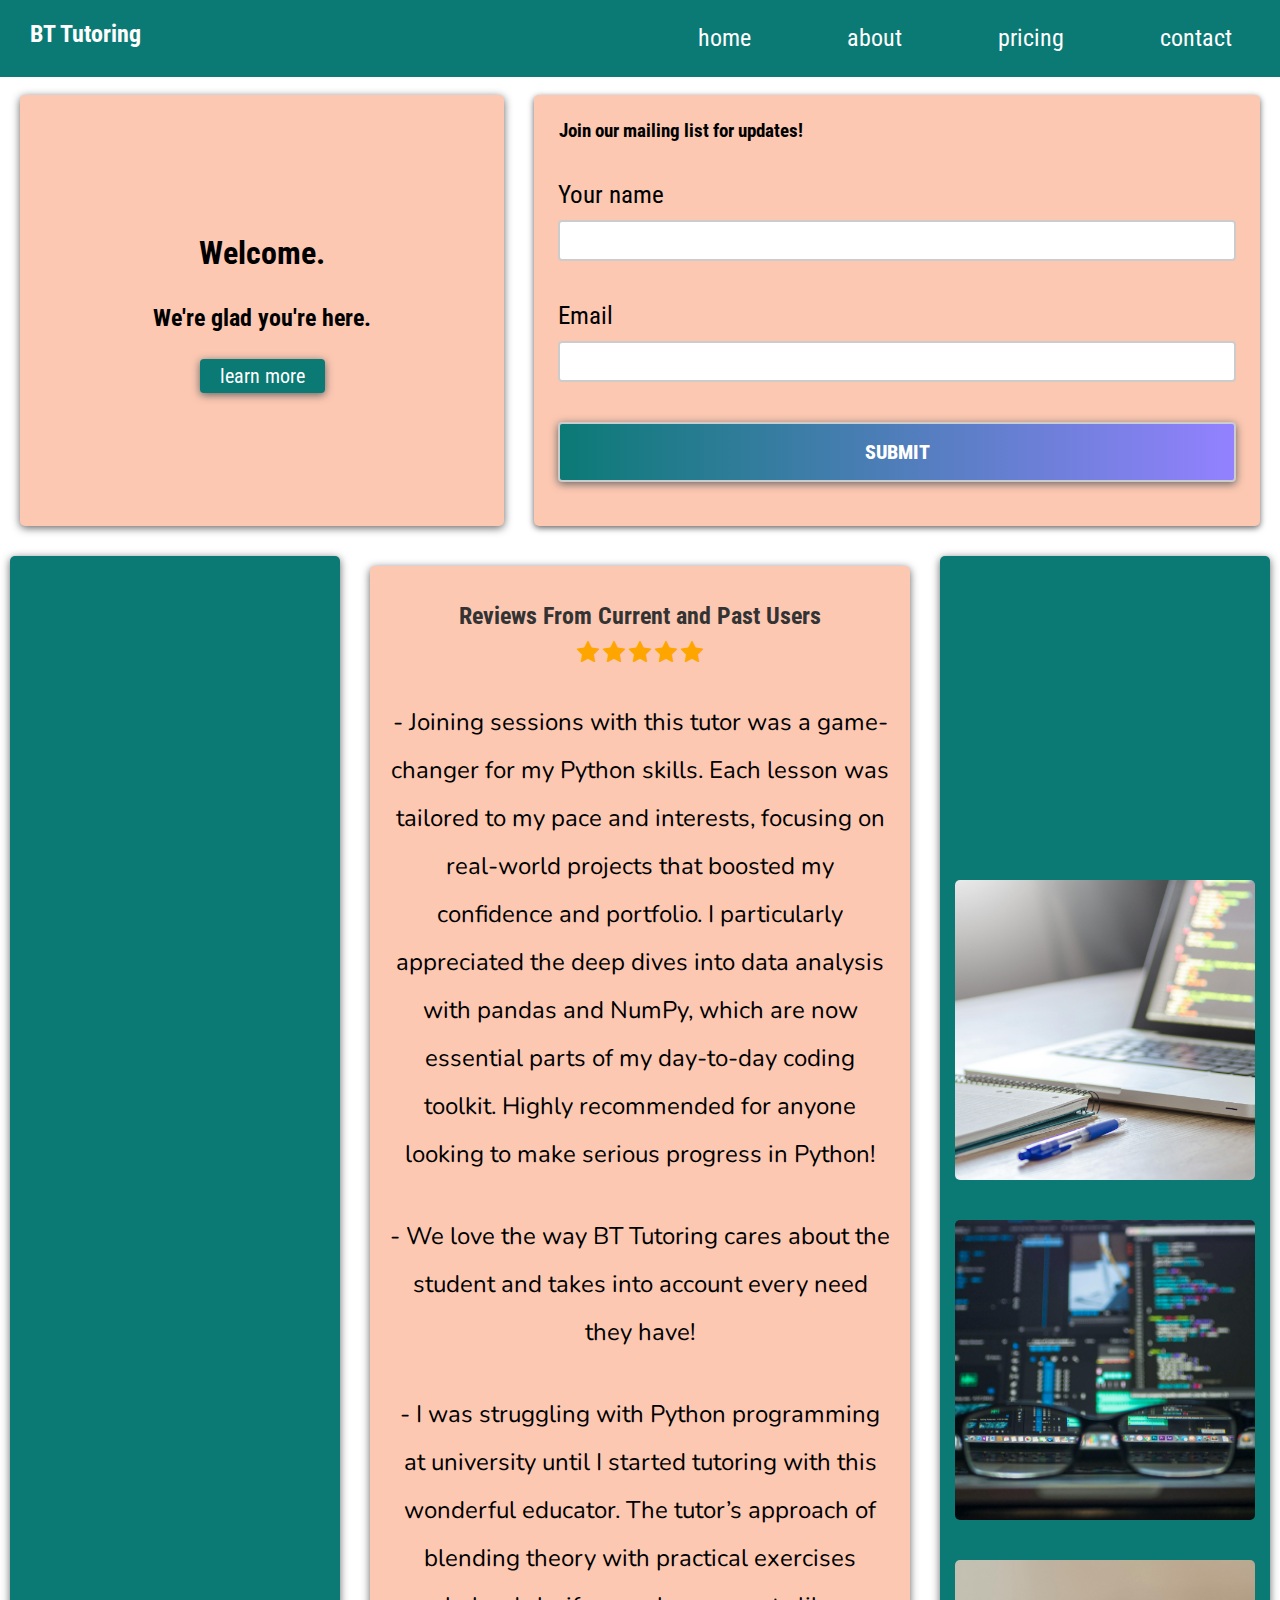
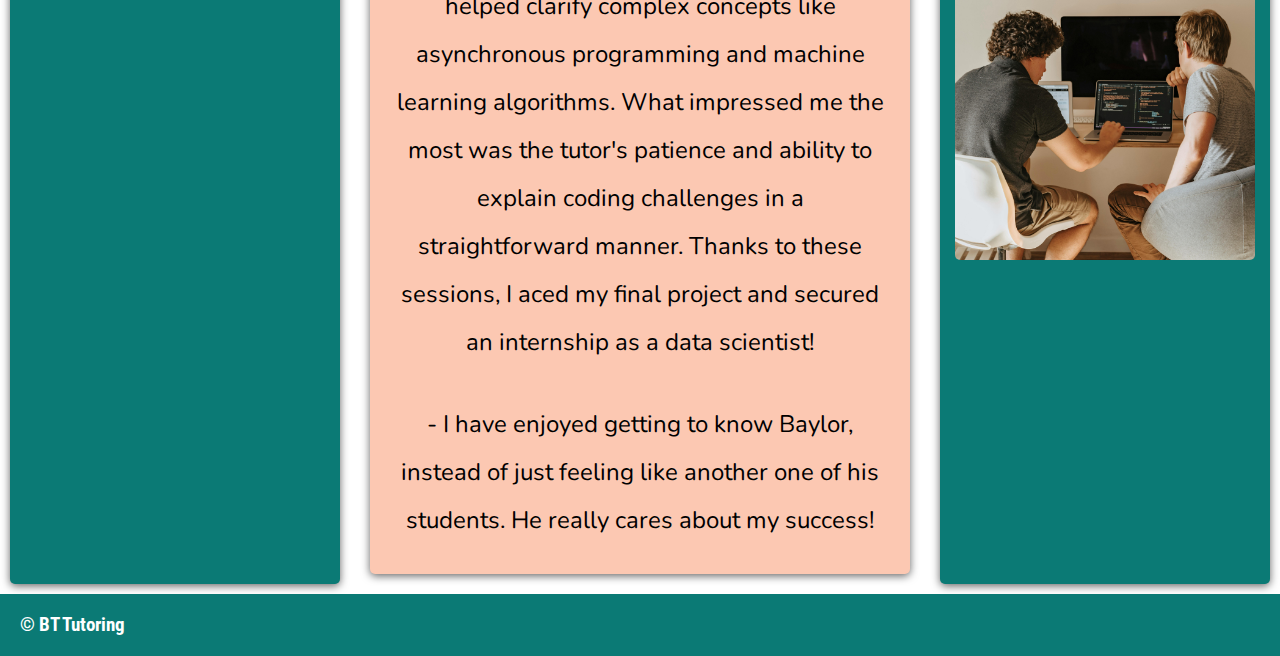
<file: index.html>
<!DOCTYPE html>
<html lang="en">
  <head>
    <meta charset="utf-8">
    <title>Assignment 4</title>
    <meta name="author" content="Adtile">
    <meta name="viewport" content="width=device-width,initial-scale=1">
    <link rel="stylesheet" href="https://cdnjs.cloudflare.com/ajax/libs/font-awesome/4.7.0/css/font-awesome.min.css">
    <link rel="stylesheet" href="css/styles.css">
    <link rel="stylesheet" href="css/nav-styles.css">
    <script src="js/responsive-nav.js"></script>
  </head>

  <body>
    <header>
      <a href="Services-and-prices.html" class="top" data-scroll>BT Tutoring</a> 
      <nav class="nav-collapse">
        <ul>
          <li class="menu-item"><a href="index.html">home</a></li>
          <li class="menu-item"><a href="about.html">about</a></li>
          <li class="menu-item"><a href="Services-and-prices.html">pricing</a></li>
          <li class="menu-item"><a href="contact.html">contact</a></li>
        </ul>
      </nav>
    </header>
      <main>
        <div class="info">
          <div class="text">
          <h1>Welcome.</h1>
          <h2>We're glad you're here.</h2>
            <div class="learn"><a href="Services-and-prices.html">learn more</a></div>
          </div>
          </div>
        <div class="forms">
          <div class="forms1">
            <h3>Join our mailing list for updates!</h3>
            <form action="put" method="GET">
              <div class="form-item">
                <p>
                  <label for="name">Your name</label>
                  <input type="text" name="name" id="name">
                </p>
              </div>
              <div class="form-item">
                <p>
                  <label for="email">Email</label>
                  <input type="email" name="email" id="email">
                </p>
              </div>
              <div class="form-item">
                <p>
                  <button type="submit">Submit</button>
                </p>
              </div>
            </form>
          </div>
        </div>
      </main>
      <div class="second">
        <div class="secondary">
          <div class="zooming-image img1" role="img" aria-label="man working with three computers"></div>
          <div class="zooming-image img2" role="img" aria-label="typing code on computer screen"></div>
          <div class="zooming-image img3" role="img" aria-label="man pointing at sticky note that says code"></div>
        </div>
        <div class="reviews-section">
          <h2>Reviews From Current and Past Users</h2>
          <div class="stars-container">
            <span class="fa fa-star checked"></span>
            <span class="fa fa-star checked"></span>
            <span class="fa fa-star checked"></span>
            <span class="fa fa-star checked"></span>
            <span class="fa fa-star checked"></span>
          </div>
          <p class="review-text">
            - Joining sessions with this tutor was a game-changer for my Python skills. Each lesson was tailored to my pace and interests, focusing on real-world projects that boosted my confidence and portfolio. I particularly appreciated the deep dives into data analysis with pandas and NumPy, which are now essential parts of my day-to-day coding toolkit. Highly recommended for anyone looking to make serious progress in Python!
          </p>
          <p class="review-text">
            - We love the way BT Tutoring cares about the student and takes into account every need they have!
          </p>
          <p class="review-text">
            - I was struggling with Python programming at university until I started tutoring with this wonderful educator. The tutor’s approach of blending theory with practical exercises helped clarify complex concepts like asynchronous programming and machine learning algorithms. What impressed me the most was the tutor's patience and ability to explain coding challenges in a straightforward manner. Thanks to these sessions, I aced my final project and secured an internship as a data scientist!
          </p>
          <p class="review-text">
            - I have enjoyed getting to know Baylor, instead of just feeling like another one of his students. He really cares about my success!
          </p>
        </div>
        <div class="secondary">
          <div class="zooming-image img4" role="img" aria-label="computer opened to a coding interface with a pen and notebook"></div>
          <div class="zooming-image img5" role="img" aria-label="code with glasses in front of it"></div>
          <div class="zooming-image img6" role="img" aria-label="one person teaching another how to code"></div>
        </div>
      </div>
        
        
        <div class="footer">
          <h3>&copy; BT Tutoring</h3>
        </div>
    <script src="js/fastclick.js"></script>
    <script src="js/scroll.js"></script>
    <script src="js/fixed-responsive-nav.js"></script>
  </body>
</html>
</file>
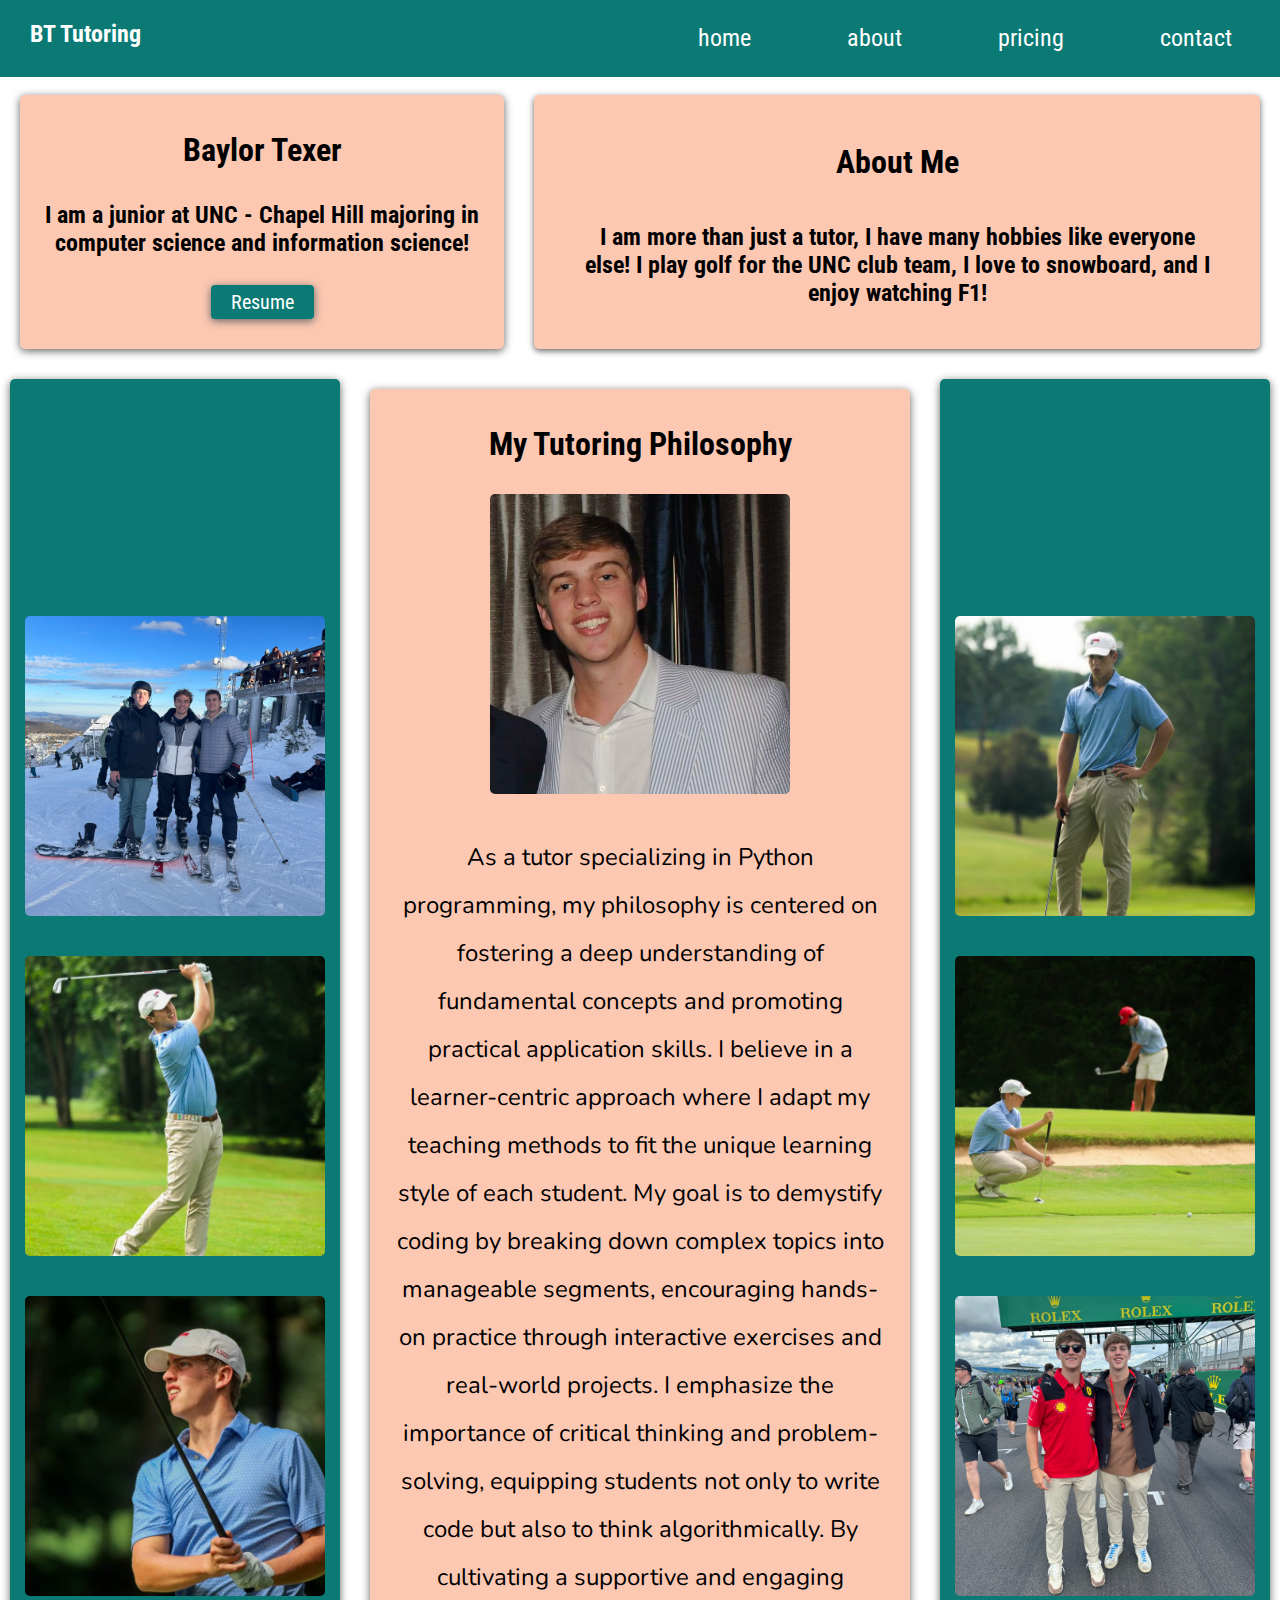
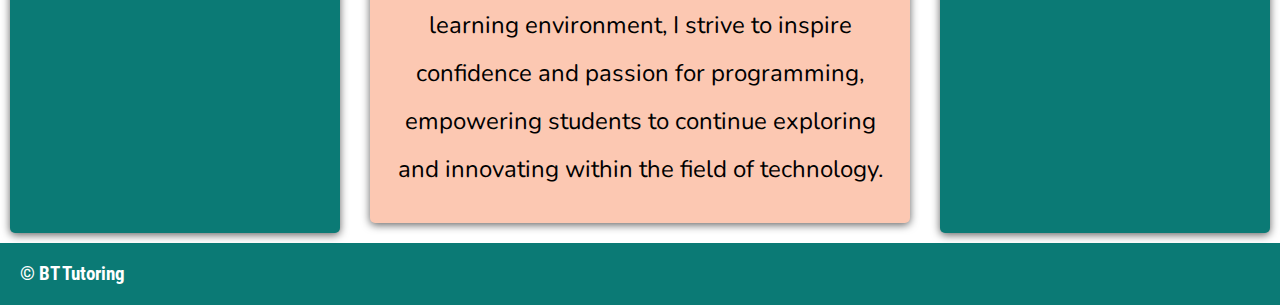
<file: about.html>
<!DOCTYPE html>
<html lang="en">
  <head>
    <meta charset="utf-8">
    <title>Assignment 4</title>
    <meta name="author" content="Adtile">
    <meta name="viewport" content="width=device-width,initial-scale=1">
    <link rel="stylesheet" href="https://cdnjs.cloudflare.com/ajax/libs/font-awesome/4.7.0/css/font-awesome.min.css">
    <link rel="stylesheet" href="css/styles.css">
    <link rel="stylesheet" href="css/nav-styles.css">
    <script src="js/responsive-nav.js"></script>
  </head>

  <body>
    <header>
      <a href="Services-and-prices.html" class="top" data-scroll>BT Tutoring</a> 
      <nav class="nav-collapse">
        <ul>
          <li class="menu-item"><a href="index.html">home</a></li>
          <li class="menu-item"><a href="about.html">about</a></li>
          <li class="menu-item"><a href="Services-and-prices.html">pricing</a></li>
          <li class="menu-item"><a href="contact.html">contact</a></li>
        </ul>
      </nav>
    </header>
      <main> 
        <div class="info">
          <div class="text">
          <h1>Baylor Texer</h1>
          <h2>I am a junior at UNC - Chapel Hill majoring in computer science and information science!</h2>
            <div class="learn"><a href="Baylor-Texer-Résumé-Final.pdf">Resume</a></div>
          </div>
          </div>
        <div class="forms">
          <div class="forms1">
            <h1>About Me</h1>
            <h2>
              I am more than just a tutor, I have many hobbies like everyone else! I play golf for the UNC club team, I love to snowboard, and I enjoy watching F1!
            </h2>
          </div>
        </div>
      </main>
      <div class="second">
        <div class="secondary">
          <div class="zooming-image img7" role="img" aria-label="baylor snowboarding with two friends"></div>
          <div class="zooming-image img8" role="img" aria-label="baylor playing golf"></div>
          <div class="zooming-image img9" role="img" aria-label="baylor playing golf"></div>
        </div>
        <div class="reviews-section">
          <h1>My Tutoring Philosophy</h1>
          <div class="zooming-image img13" role="img" aria-label="head shot of baylor"></div>
          <p class="review-text">
            As a tutor specializing in Python programming, my philosophy is centered on fostering a deep understanding of fundamental concepts and promoting practical application skills. I believe in a learner-centric approach where I adapt my teaching methods to fit the unique learning style of each student. My goal is to demystify coding by breaking down complex topics into manageable segments, encouraging hands-on practice through interactive exercises and real-world projects. I emphasize the importance of critical thinking and problem-solving, equipping students not only to write code but also to think algorithmically. By cultivating a supportive and engaging learning environment, I strive to inspire confidence and passion for programming, empowering students to continue exploring and innovating within the field of technology.
          </p>
        </div>
        <div class="secondary">
          <div class="zooming-image img10" role="img" aria-label="baylor playing golf"></div>
          <div class="zooming-image img11" role="img" aria-label="baylor playing golf"></div>
          <div class="zooming-image img12" role="img" aria-label="baylor at an F1 race"></div>
        </div>
      </div>
        
        
        <div class="footer">
          <h3>&copy; BT Tutoring</h3>
        </div>
    <script src="js/fastclick.js"></script>
    <script src="js/scroll.js"></script>
    <script src="js/fixed-responsive-nav.js"></script>
  </body>
</html>
</file>
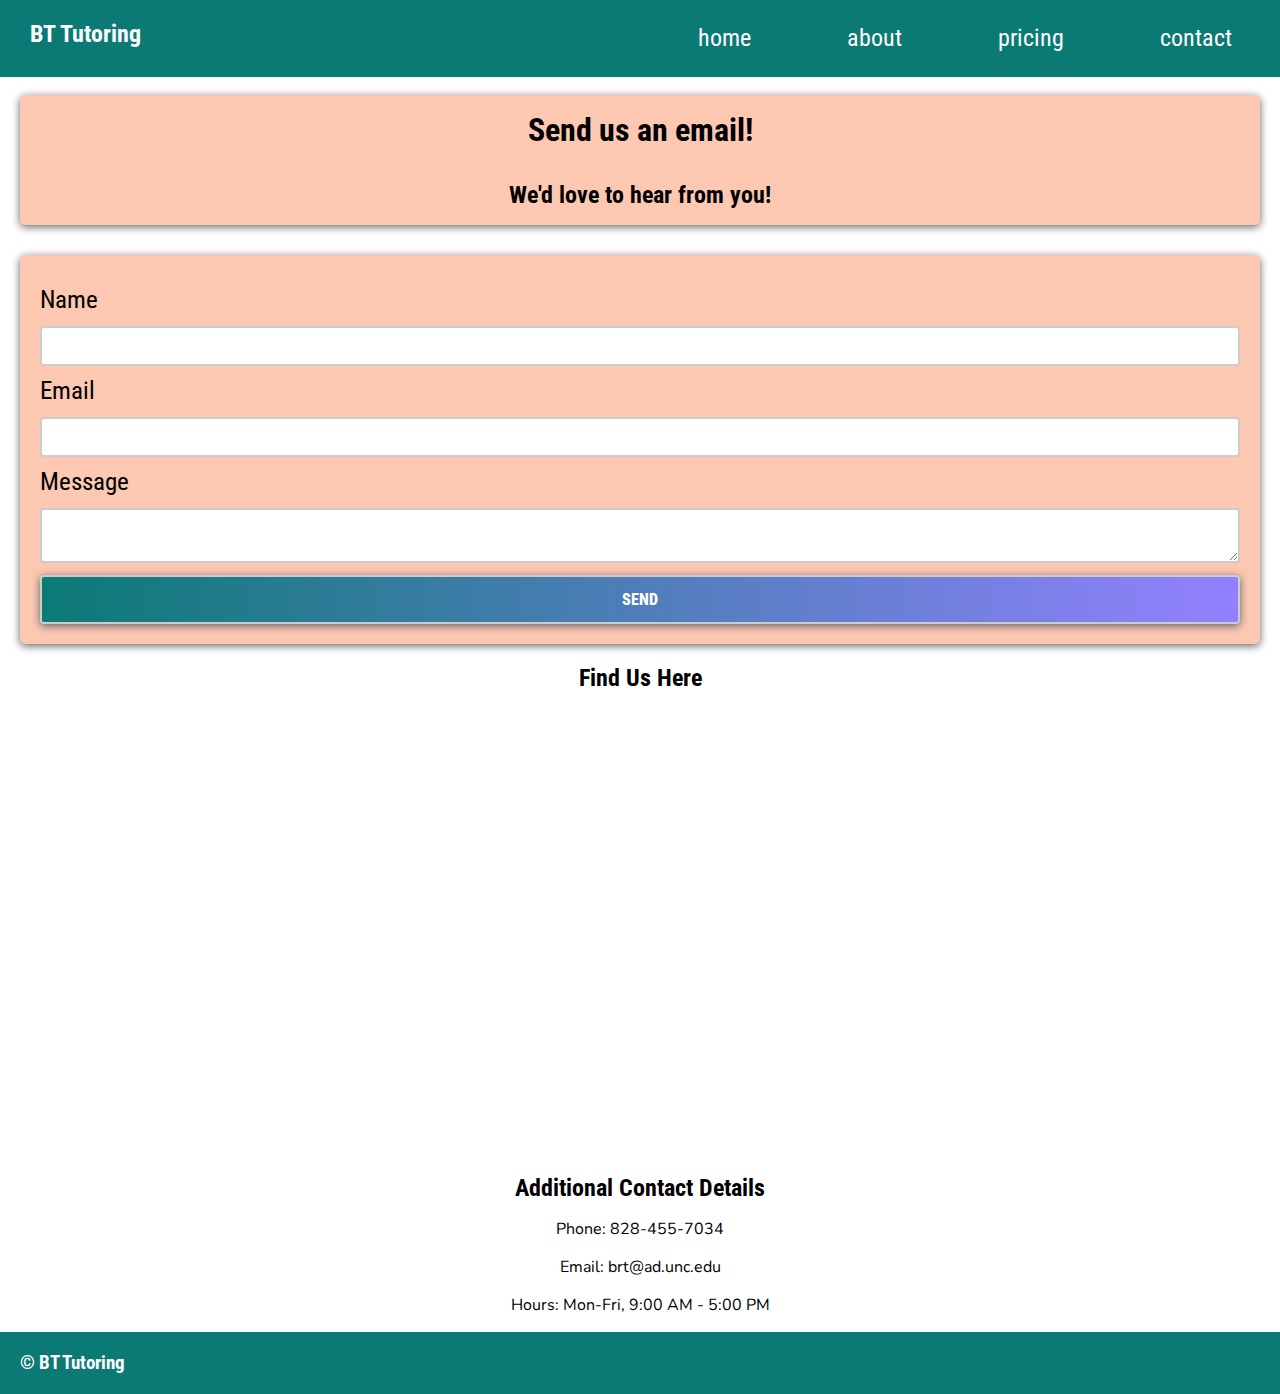
<file: contact.html>
<!DOCTYPE html>
<html lang="en">
<head>
    <meta charset="utf-8">
    <title>Contact BT Tutoring</title>
    <meta name="author" content="BT Tutoring">
    <meta name="viewport" content="width=device-width,initial-scale=1">
    <link rel="stylesheet" href="https://cdnjs.cloudflare.com/ajax/libs/font-awesome/4.7.0/css/font-awesome.min.css">
    <link rel="stylesheet" href="css/styles.css">
    <link rel="stylesheet" href="css/nav-styles.css">
    <script src="js/responsive-nav.js"></script>
</head>
<body>
<header>
    <a href="Services-and-prices.html" class="top" data-scroll>BT Tutoring</a>
    <nav class="nav-collapse">
        <ul>
            <li class="menu-item"><a href="index.html">home</a></li>
            <li class="menu-item"><a href="about.html">about</a></li>
            <li class="menu-item"><a href="Services-and-prices.html">pricing</a></li>
            <li class="menu-item active"><a href="contact.html">contact</a></li>
        </ul>
    </nav>
</header>
<main>
    <div class="info">
        <div class="text">
            <h1>Send us an email!</h1>
            <h2>We'd love to hear from you!</h2>
        </div>
    </div>
</main>
    <div class="contact-form">
        <form action="submit_form.php" method="post">
            <div class="form-item">
                <label for="name">Name</label>
                <input type="text" name="name" id="name" required>
            </div>
            <div class="form-item">
                <label for="email">Email</label>
                <input type="email" name="email" id="email" required>
            </div>
            <div class="form-item">
                <label for="message">Message</label>
                <textarea name="message" id="message" required></textarea>
            </div>
            <button type="submit">Send</button>
        </form>
    </div>


<div class="additional-info">
    <h2>Find Us Here</h2>
    <div class="map" role="img" aria-label="Map of where BT tutoring is located">
        <iframe src="https://www.google.com/maps/embed?pb=!1m18!1m12!1m3!1d3231.7182126033044!2d-79.04948295925817!3d35.90491651776743!2m3!1f0!2f0!3f0!3m2!1i1024!2i768!4f13.1!3m3!1m2!1s0x89acc2d2cb17aaeb%3A0xb33bf0976497e0e0!2sUniversity%20of%20North%20Carolina%20at%20Chapel%20Hill!5e0!3m2!1sen!2sus!4v1713904158424!5m2!1sen!2sus" width="600" height="450" style="border:0;" allowfullscreen="" loading="lazy" referrerpolicy="no-referrer-when-downgrade"></iframe>
    </div>
    <div class="extra-details">
        <h2>Additional Contact Details</h2>
        <p>Phone: 828-455-7034</p>
        <p>Email: brt@ad.unc.edu</p>
        <p>Hours: Mon-Fri, 9:00 AM - 5:00 PM</p>
    </div>
</div>

<div class="footer">
    <h3>&copy; BT Tutoring</h3>
</div>
<script src="js/fastclick.js"></script>
<script src="js/scroll.js"></script>
<script src="js/fixed-responsive-nav.js"></script>
</body>
</html>
</file>
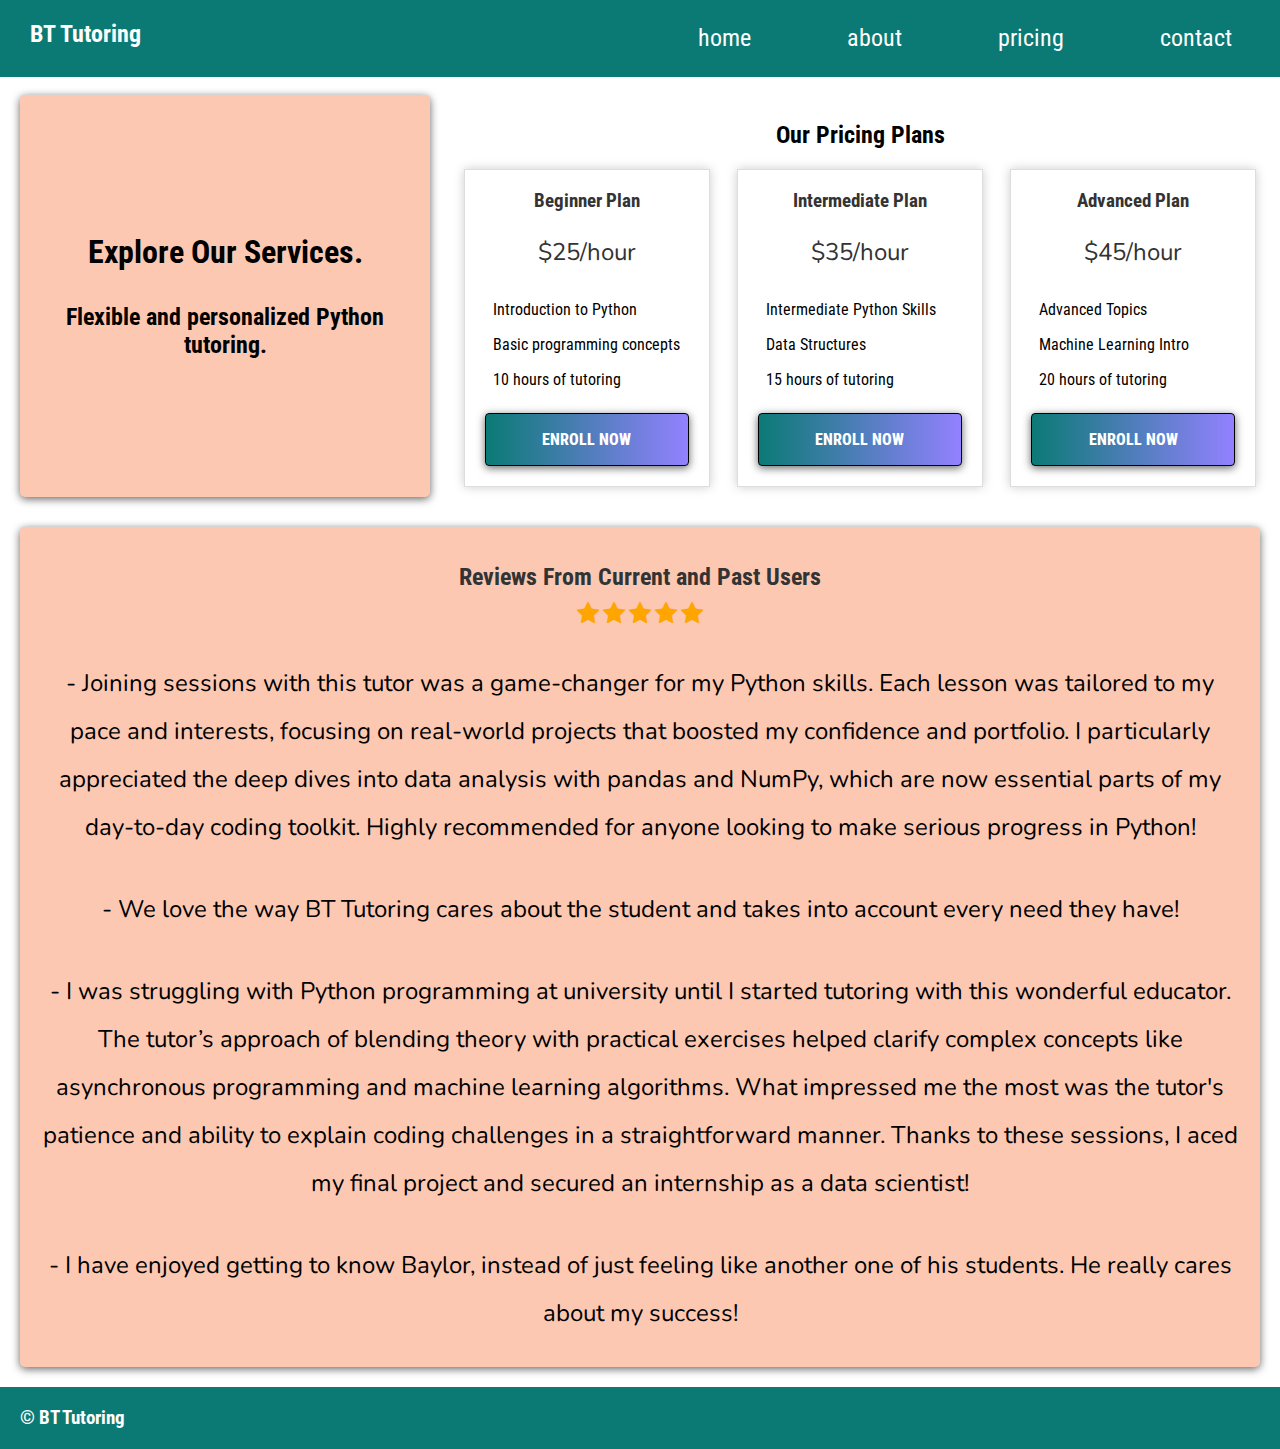
<file: Services-and-prices.html>
<!DOCTYPE html>
<html lang="en">
<head>
    <meta charset="utf-8">
    <title>Python Tutoring Services & Prices</title>
    <meta name="author" content="BT Tutoring">
    <meta name="viewport" content="width=device-width,initial-scale=1">
    <link rel="stylesheet" href="https://cdnjs.cloudflare.com/ajax/libs/font-awesome/4.7.0/css/font-awesome.min.css">
    <link rel="stylesheet" href="css/styles.css">
    <link rel="stylesheet" href="css/nav-styles.css">
    <script src="js/responsive-nav.js"></script>
</head>
<body>
<header>
    <a href="Services-and-prices.html" class="top" data-scroll>BT Tutoring</a>
    <nav class="nav-collapse">
        <ul>
            <li class="menu-item"><a href="index.html">home</a></li>
            <li class="menu-item"><a href="about.html">about</a></li>
            <li class="menu-item active"><a href="Services-and-prices.html">pricing</a></li>
            <li class="menu-item"><a href="contact.html">contact</a></li>
        </ul>
    </nav>
</header>
<main>
    <div class="info">
        <div class="text">
            <h1>Explore Our Services.</h1>
            <h2>Flexible and personalized Python tutoring.</h2>
        </div>
    </div>
    <section class="pricing-section">
        <h2>Our Pricing Plans</h2>
        <div class="pricing-table">
            <div class="pricing-option">
                <h3>Beginner Plan</h3>
                <p>$25/hour</p>
                <ul>
                    <li>Introduction to Python</li>
                    <li>Basic programming concepts</li>
                    <li>10 hours of tutoring</li>
                </ul>
                <button>Enroll Now</button>
            </div>
            <div class="pricing-option">
                <h3>Intermediate Plan</h3>
                <p>$35/hour</p>
                <ul>
                    <li>Intermediate Python Skills</li>
                    <li>Data Structures</li>
                    <li>15 hours of tutoring</li>
                </ul>
                <button>Enroll Now</button>
            </div>
            <div class="pricing-option">
                <h3>Advanced Plan</h3>
                <p>$45/hour</p>
                <ul>
                    <li>Advanced Topics</li>
                    <li>Machine Learning Intro</li>
                    <li>20 hours of tutoring</li>
                </ul>
                <button>Enroll Now</button>
            </div>
        </div>
    </section>
    
</main>
<div class="reviews-section">
    <h2>Reviews From Current and Past Users</h2>
    <div class="stars-container">
      <span class="fa fa-star checked"></span>
      <span class="fa fa-star checked"></span>
      <span class="fa fa-star checked"></span>
      <span class="fa fa-star checked"></span>
      <span class="fa fa-star checked"></span>
    </div>
    <p class="review-text">
      - Joining sessions with this tutor was a game-changer for my Python skills. Each lesson was tailored to my pace and interests, focusing on real-world projects that boosted my confidence and portfolio. I particularly appreciated the deep dives into data analysis with pandas and NumPy, which are now essential parts of my day-to-day coding toolkit. Highly recommended for anyone looking to make serious progress in Python!
    </p>
    <p class="review-text">
      - We love the way BT Tutoring cares about the student and takes into account every need they have!
    </p>
    <p class="review-text">
      - I was struggling with Python programming at university until I started tutoring with this wonderful educator. The tutor’s approach of blending theory with practical exercises helped clarify complex concepts like asynchronous programming and machine learning algorithms. What impressed me the most was the tutor's patience and ability to explain coding challenges in a straightforward manner. Thanks to these sessions, I aced my final project and secured an internship as a data scientist!
    </p>
    <p class="review-text">
      - I have enjoyed getting to know Baylor, instead of just feeling like another one of his students. He really cares about my success!
    </p>
  </div>
<div class="footer">
    <h3>&copy; BT Tutoring</h3>
</div>
<script src="js/fastclick.js"></script>
<script src="js/scroll.js"></script>
<script src="js/fixed-responsive-nav.js"></script>
</body>
</html>
</file>
<file: css/styles.css>
@import url('https://fonts.googleapis.com/css2?family=Roboto+Condensed:ital,wght@0,100..900;1,100..900&display=swap');
@import url("https://fonts.googleapis.com/css2?family=Nunito:ital,wght@0,200..1000;1,200..1000&display=swap");
* {
  font-family: "Roboto Condensed", sans-serif;
  box-sizing: border-box;
}





html, body, h1, h2 {
  margin: 0;
  padding: 0;
}

h1, h2 {
  margin: 1rem;
}

.learn {
  background-color: #0B7A75;
  padding: 5px 20px;
  margin-bottom: 10px;
  border-radius: 4px;
  color: white;
  transition: all 500ms;
  margin-top: 0.7rem;
  box-shadow: rgba(99,99,99) 0px 2px 8px 0px;
}

form input, form textarea, form button {
  padding: 0.8em;
  margin-top: 0.5em;
  border: 2px solid #ccc;
}

form input:focus, form textarea:focus {
  border-color: #5b1579;
}

h1 {
  font-size: 2rem;
}

h2 {
    font-size: 1.5rem;
}

.learn a {
  color: white;
  text-decoration: none;
  font-size: 20px;
}

.learn:hover, .learn:focus {
  background-color: #9381FF;
}

.text {
  display: flex;
  justify-content: flex-start;
  align-items: center;
  flex-direction: column;
}

.forms {
  flex: 1 1 60%;
  margin: 10px;
}

.secondary {
  display: flex;
  flex-direction: row;
  justify-content: center;
  border-radius: 5px;
  box-shadow: rgba(99,99,99) 0px 2px 8px 0px;
  margin: 20px;
  background-color: #0B7A75;
}
.additional-info h2 {
  display: flex;
  justify-content: center;
  align-items: center;
}

.additional-info p {
  display: flex;
  justify-content: center;
  align-items: center;
}
.map {
  display: flex;
  justify-content: center; 
  align-items: center;    
  width: 100%;            
  height: 450px;         
}



@keyframes zooming-image {
  0% {
    transform: scale(1, 1);
  }
  50% {
    transform: scale(1.2, 1.2);
  }
  100% {
    transform: scale(1, 1);
  }
}

header {
  color: white;
  background-color: #0B7A75;
}

main {
  display: flex;
  flex-direction: column;
  gap: 10px;
  padding-top: 75px;
}

.top {
  color: white;
}

.zooming-image {
  height: 180px;
  border-radius: 5px;
  margin: 15px;
  width: 180px;
}


.zooming-image:hover, .zooming-image:focus {
  animation: zooming-image 3.0s ease-in-out;
}

form {
  display: flex;
  flex-direction: column;
  justify-content: space-around;
}

form label {
  display: block;
  margin-bottom: 5px;
  margin-top: 10px;
  font-size: 25px;
}

button {
  background-image: linear-gradient(to right,#0B7A75 0%,#9381FF 50%, #FCC8B2 100%); 
  display: block;
  text-align: center;
  text-transform: uppercase;
  color: white;
  margin: 10px;
  padding: 1em 2em;
  text-decoration: none;
  transition: all 0.5s;
  border: none;
  border-radius: 4px;
  margin: 0 auto;
  font-weight: 800;
  font-size: 1em;
  background-size: 200% auto;
  box-shadow: rgba(99,99,99) 0px 2px 8px 0px;
}

.forms1 > * {
  padding: 0.5em;
}

.forms1 {
  margin: 0rem auto;
  padding: 1em;
  border-radius: 5px;
  box-shadow: rgba(99,99,99) 0px 2px 6px 0px;
  background-color: #FCC8B2;
}



.forms1 h1 {
  display: flex;
  justify-content: center;
}

.forms h2 {
  display: flex;
  justify-content: center;
  padding: 10px;
  text-align: center;
}


form p {
  font-size: 20px;
  color: black;
}

h3 {
  margin: 0;
}

input:hover,
textarea:hover,
input:focus,
textarea:focus {
  outline: 1px solid #0B7A75;
}

.img1 {
  background-image: url('https://images.pexels.com/photos/4974914/pexels-photo-4974914.jpeg?auto=compress&cs=tinysrgb&w=800');
  background-size: cover;
  background-repeat: no-repeat;
  background-position: center;

}

.img2 {
  background-image: url("https://images.pexels.com/photos/574071/pexels-photo-574071.jpeg?auto=compress&cs=tinysrgb&w=800");
  background-size: cover;
  background-repeat: no-repeat;
  background-position: center;
}

.img3 {
  background-image: url("https://images.pexels.com/photos/879109/pexels-photo-879109.jpeg?auto=compress&cs=tinysrgb&w=800");
  background-size: cover;
  background-repeat: no-repeat;
  background-position: center;
}

.img4 {
  background-image: url('/pexels-goumbik-574070.jpg');
  background-size: cover;
  background-repeat: no-repeat;
  background-position: center;

}

.img5 {
  background-image: url("/pexels-kevin-ku-92347-577585.jpg");
  background-size: cover;
  background-repeat: no-repeat;
  background-position: center;
}

.img6 {
  background-image: url("/pexels-olia-danilevich-4974920.jpg");
  background-size: cover;
  background-repeat: no-repeat;
  background-position: center;
}

.img7 {
  background-image: url(/IMG_0432.jpg);
  background-size: cover;
  background-repeat: no-repeat;
  background-position: center;
}

.img8 {
  background-image: url("/sports-pic.jpg");
  background-size: cover;
  background-repeat: no-repeat;
  background-position: center;
}

.img9 {
  background-image: url("/IMG_5779.jpg");
  background-size: cover;
  background-repeat: no-repeat;
  background-position: center;
}


.img10 {
  background-image: url(/IMG_5670.jpg);
  background-size: cover;
  background-repeat: no-repeat;
  background-position: center;
}

.img11 {
  background-image: url("/IMG_5839.jpg");
  background-size: cover;
  background-repeat: no-repeat;
  background-position: center;
}

.img12 {
  background-image: url("/IMG_3844.jpg");
  background-size: cover;
  background-repeat: no-repeat;
  background-position: center;
}

.img13 {
  background-image: url("/Screenshot-2024-04-23-at-11.35.54-AM.png");
  background-size: cover;
  background-repeat: no-repeat;
  background-position: center;
}
.footer {
  background: #0B7A75;
  display: flex;
  justify-content: space-between;
  align-items: center;
  padding: 20px;
  color: white;

}

.reviews-section {
  background-color: #FCC8B2; 
  border-radius: 5px;
  box-shadow: rgba(99,99,99) 0px 2px 8px 0px;
  padding: 20px;
  text-align: center; 
  display: flex;
  flex-direction: column;
  justify-content: space-around;
  align-items: center;
  margin: 20px;
}

.reviews-section h2 {
  color: #333;
  margin-bottom: 10px;
}


.stars-container {
  display: flex;
  justify-content: center; 
  align-items: center;
  margin-bottom: 10px; 
}

.fa.fa-star.checked {
  color: orange; 
  margin: 0 2px; 
  font-size: 24px;
}

.review-text {
  color: #000000;
  font-size: 1.5rem;
  line-height: 2;
  margin-bottom: 10px; 
}


.contact-form {
  margin: 20px;
  padding: 20px;
  background-color: #FCC8B2;
  border-radius: 5px;
  box-shadow: rgba(99,99,99) 0px 2px 8px 0px;
}


.footer h2 {
  color: white;
}

.info {
  border-radius: 5px;
  box-shadow: rgba(99,99,99) 0px 2px 8px 0px;
  flex: 1 1 40%;
  display: flex;
  justify-content: center;
  align-items: center;
  margin: 10px;
  background-color: white;
  text-align: center;
  background-color: #FCC8B2;
}




input,
textarea,
button {
  width: 100%;
  border: 1px solid black;
  border-radius: 4px;
  padding: 1em;
}

button:hover {
  background-position: right center;
}

.info .text h1, .info .text h2 {
  text-align: center;
}

.pricing-section {
  width: 80%;
  margin: 20px auto;
  text-align: center;
}

.pricing-table {
  display: flex;
  justify-content: space-around;
  margin-top: 20px;
}

.pricing-option {
  background: #fff;
  border: 1px solid #ddd;
  padding: 20px;
  width: 30%;
  box-shadow: 0 0 10px #ccc;
}

.pricing-option h3 {
  color: #333;
}

.pricing-option p {
  font-size: 24px;
  color: #333;
}

.pricing-option ul {
  list-style: none;
  padding: 0;
}

.pricing-option ul li {
  text-align: left;
  padding: 8px;
}

p {
  font-family: "Nunito", sans-serif;
}

@media screen and (min-width: 768px) {
  main {
      display: flex;
      flex-direction: row;
      margin: 10px;
  }
  .secondary {
      display: flex;
      flex-direction: column; 
      flex-wrap: wrap;
      justify-content: center; 
      gap: 10px; 
      margin:10px ;
  }

  .zooming-image {
      height: 300px;
      width: 300px; 
  }

  .reviews-section {
      flex: 1; 
  }

  .second {
      display: flex;
      align-items: stretch;
      justify-content: center;
  }
}
</file>
<file: css/nav-styles.css>
html,
body {
  margin: 0;
  padding: 0;
  border: 0;
}

a:active,
a:hover {
  background-color: #9381FF;
  border-radius: 30px;
  color: white;
  transition: all 500ms;
}

li:active,
li:hover {
  background-color: #9381FF;
  border-radius: 30px;
  color: white;
  transition: all 500ms;
  box-shadow: rgba(99,99,99) 0px 2px 8px 0px;
}


@font-face {
  font-family: "responsivenav";
  src: url("../icons/responsivenav.eot");
  src: url("../icons/responsivenav.eot?#iefix") format("embedded-opentype"),
    url("../icons/responsivenav.ttf") format("truetype"),
    url("../icons/responsivenav.woff") format("woff"),
    url("../icons/responsivenav.svg#responsivenav") format("svg");
  font-weight: normal;
  font-style: normal;
}

.nav-toggle {
  width: 60px;
  float: right;
  text-decoration: none;
  text-indent: -300px;
  position: relative;
  overflow: hidden;
  height: 55px;
}

.nav-toggle:before {
  color: white;
  font: normal 28px/55px "responsivenav";
  width: 100%;
  left: 0px;
  text-align: center;
  position: absolute;
  content: "\2261"; 
  text-indent: 0;
  top: 0;
  text-transform: none;
  
}

.nav-toggle.active:before {
  font-size: 24px;
  content: "\78"; 
}

.nav-collapse ul {
  margin: 0;
  padding: 0;
  display: flex;
  flex-direction: column;
  align-items: flex-end;
  list-style: none;
}

.nav-collapse li {
  display: block;
}

.js .nav-collapse {
  clip: rect(0 0 0 0);
  max-height: 0;
  position: absolute;
  display: block;
  overflow: hidden;
  zoom: 1;
}

.nav-collapse.opened {
  max-height: 9999px;
}

header {
  display: flex;
  justify-content: space-between;
}

header {
  position: fixed;
  z-index: 3;
  width: 100%;
  left: 0;
  top: 0;
  font-size: 1.5rem;
}

.top{
  text-decoration: none;
  font-weight: bold;
  margin-left: 10px;
  padding: 20px;
  color: white;
}

.fixed {
  position: fixed;
  width: 100%;
  left: 0;
  top: 0;
}

.nav-collapse,
.nav-collapse * {
  box-sizing: border-box;
}

.nav-collapse,
.nav-collapse ul {
  list-style: none;
  display: flex;
  justify-content: end;
}

.nav-collapse a {
  text-decoration: none;
  padding: 0.7em 1em;
  color: white;
  width: 100%;
  display: block;
}

.nav-collapse ul ul a {
  padding-left: 2em;
}

@media screen and (min-width: 768px) {
  .nav-collapse ul {
  flex-direction: row;
  align-items: flex-end;
}
  
  .nav-collapse li {
    width: auto;
  }

  .nav-collapse a {
  text-align: center;
  border-top: 0;
  padding: 1.02em 2em;
  margin: 0;
  }

  .nav-collapse ul ul a {
    display: none;
  }

  .nav-collapse.closed {
    max-height: none;
  }
  .nav-toggle {
    display: none;
  }
}
</file>
